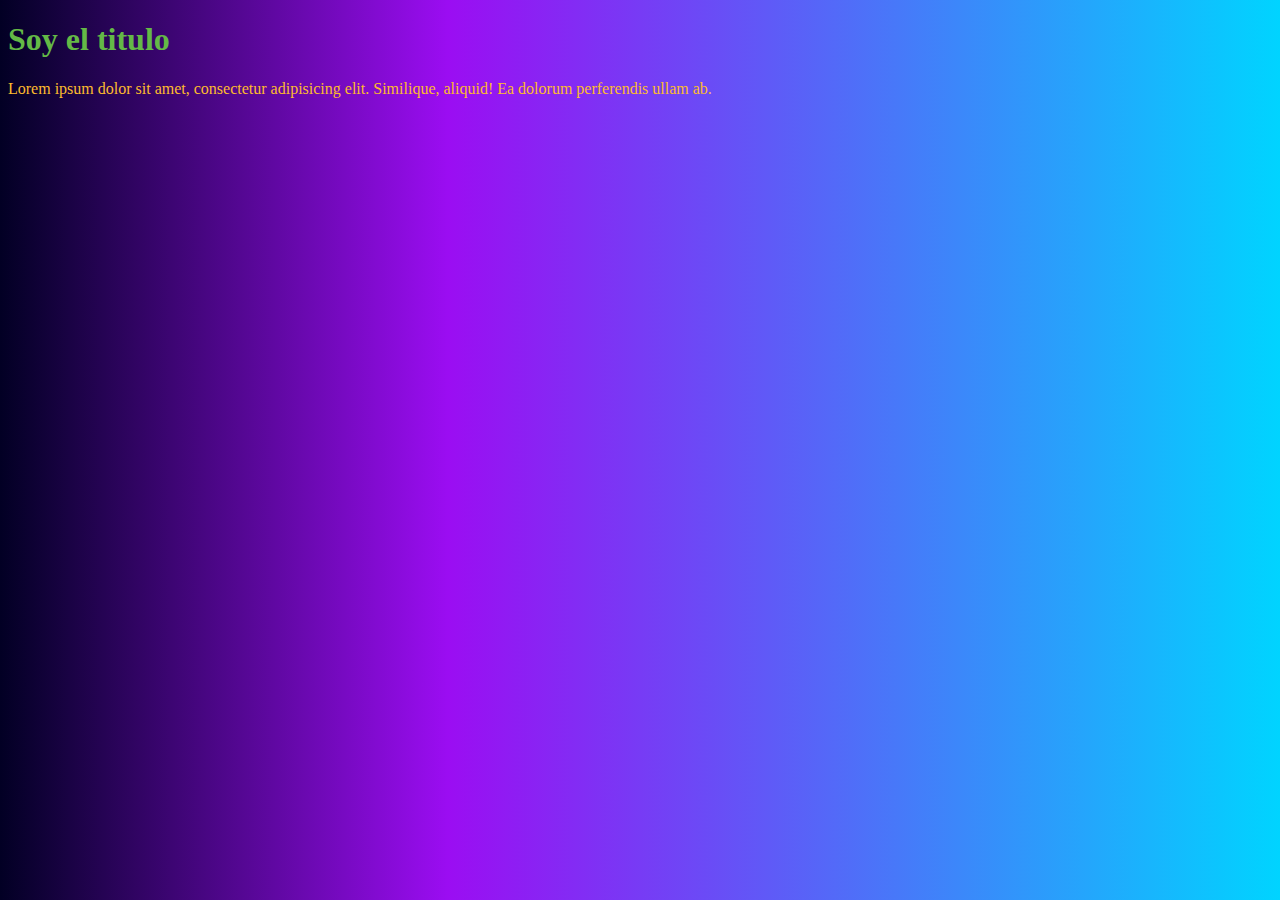
<file: 01-Gradients/index.html>
<!DOCTYPE html>
<html lang="en">
<head>
    <meta charset="UTF-8">
    <meta http-equiv="X-UA-Compatible" content="IE=edge">
    <meta name="viewport" content="width=device-width, initial-scale=1.0">
    <title>Document</title>
    <link rel="stylesheet" href="style.css">
</head>
<body>
    <h1>Soy el titulo</h1>
    <p>Lorem ipsum dolor sit amet, consectetur adipisicing elit. Similique, aliquid! Ea dolorum perferendis ullam ab.</p>
    
</body>
</html>
</file>
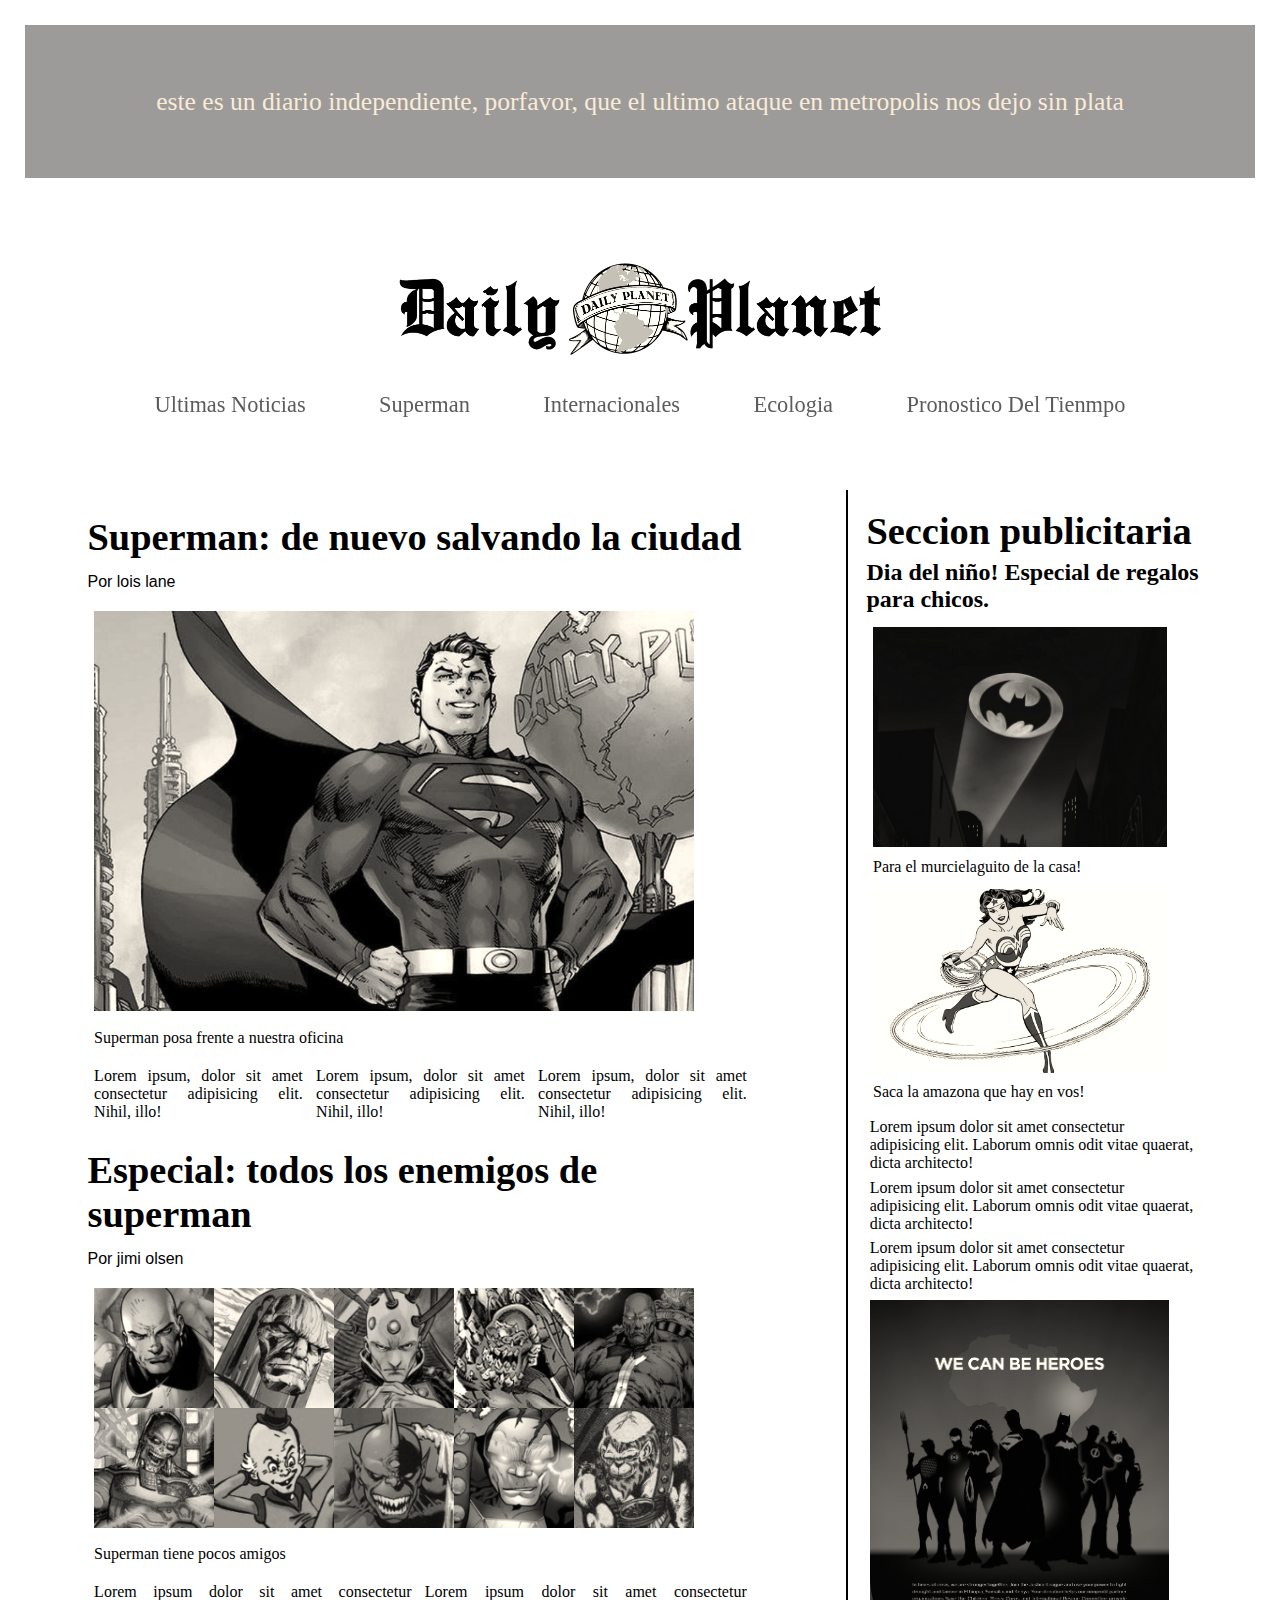
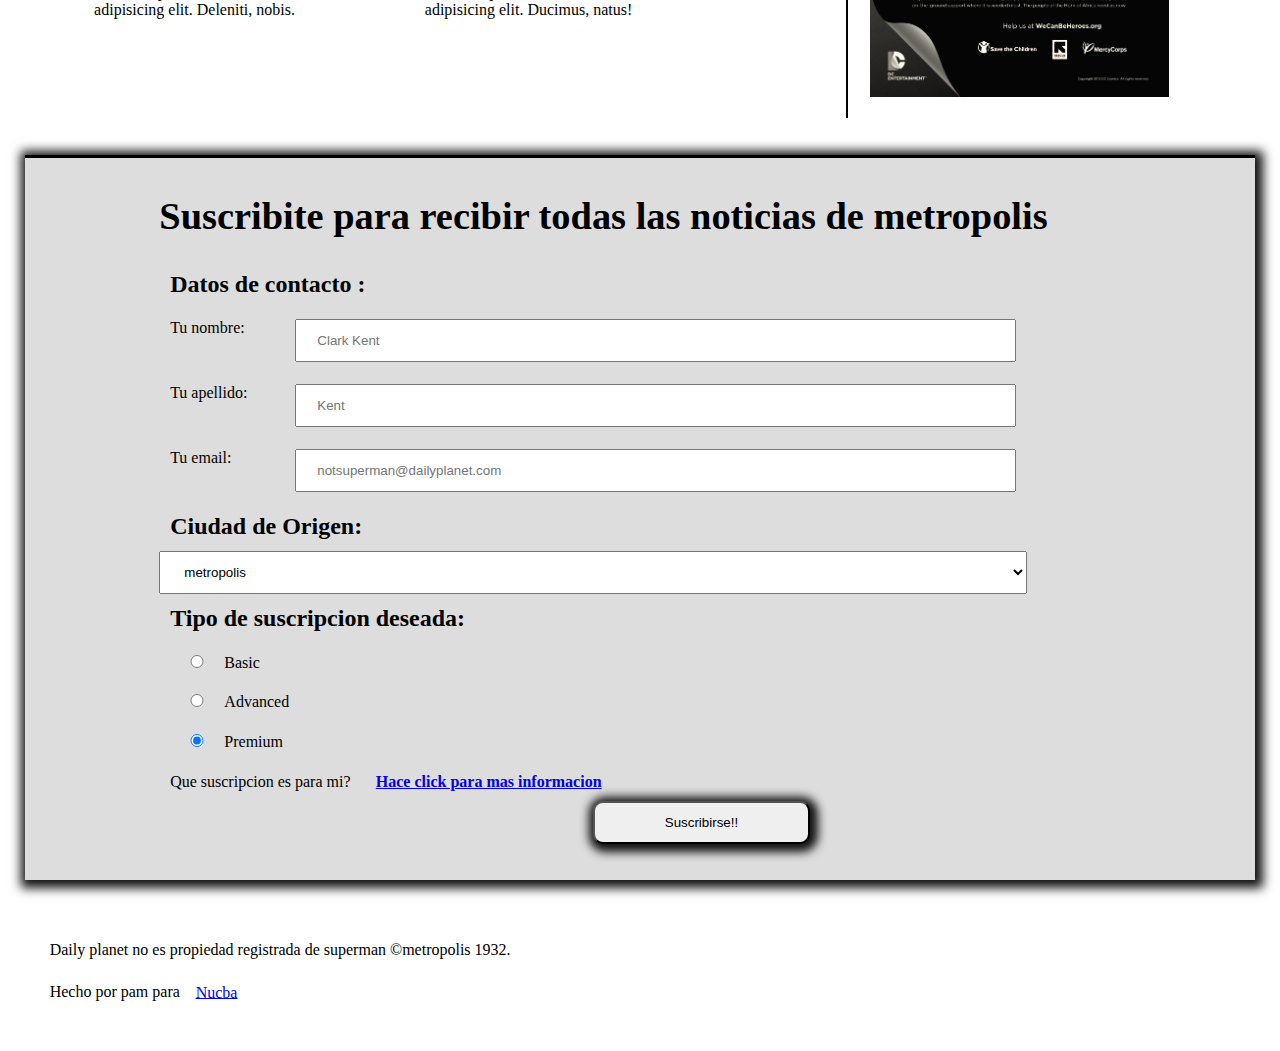
<file: 02-daily-planet/index.html>
<!DOCTYPE html>
<html lang="en">
<head>
    <meta charset="UTF-8">
    <meta http-equiv="X-UA-Compatible" content="IE=edge">
    <meta name="viewport" content="width=device-width, initial-scale=1.0">
    <meta name="descripcion" content="El sitio del diario Daily Planet, donde superman no trabaja">
    <link rel="stylesheet" href="./style.css">
    <title>Daily planet</title>
</head>
<body>
    <div class="suscribers"> este es un diario independiente, porfavor, que el ultimo ataque en metropolis nos dejo sin plata


    </div>
    <header>
        <img src="./assets/logo.png" alt="logo">
        <h1>The Daily planet</h1>
        <nav>
            <ul>
            <li class="navlist"><a href="./info.html">Ultimas Noticias</a></li>
            <li class="navlist"><a href="./info.html">Superman</a></li>
            <li class="navlist"><a href="./info.html">Internacionales</a></li>
            <li class="navlist"><a href="./info.html">Ecologia</a></li>
            <li class="navlist"><a href="./info.html">Pronostico del tienmpo</a></li>
            </ul>
            




        </nav>
    </header>

   <div class="principal">
 
    <main>
        <article>
            
            <h2>Superman: de nuevo salvando la ciudad</h2>
            <p class="reporterName">Por lois lane</p>
            <figure>
                <img class="photo" src="./assets/super.jpg" alt="superman">
                <figcaption>Superman posa frente a nuestra oficina</figcaption>
            </figure>
            <div class="newsContent">
                <p>Lorem ipsum, dolor sit amet consectetur adipisicing elit. Nihil, illo!</p>
                <p>Lorem ipsum, dolor sit amet consectetur adipisicing elit. Nihil, illo!</p>
                <p>Lorem ipsum, dolor sit amet consectetur adipisicing elit. Nihil, illo!</p>


            </div>
        </article>

        <article>
            
            <h2>Especial: todos los enemigos de superman</h2>
            <p class="reporterName">Por jimi olsen</p>
            <figure>
                <img class="photo" src="./assets/enemigos.jpg" alt="enemigos">
                <figcaption>Superman tiene pocos amigos</figcaption>
            </figure>
            <div class="newsContent">
                <p>Lorem ipsum dolor sit amet consectetur adipisicing elit. Deleniti, nobis.</p>
                <p>Lorem ipsum dolor sit amet consectetur adipisicing elit. Ducimus, natus!</p>


            </div>
        </article>


    </main>


    <aside>
        <article>
            <h2>Seccion publicitaria</h2>
            <h3>Dia del niño! Especial de regalos para chicos.</h3>
            <div class="ads">
                <figure>
                    <img src="./assets/Bat-signal.png" alt="Bat-signal">
                    <figcaption>Para el murcielaguito de la casa!</figcaption> 
                </figure>
                <figure>
                    <img src="./assets/lasso.jpeg" alt="amazon">
                    <figcaption>Saca la amazona que hay en vos!</figcaption> 
                </figure>
            </div>
            <div class="ads">
            <p>Lorem ipsum dolor sit amet consectetur adipisicing elit. Laborum omnis odit vitae quaerat, dicta architecto!</p>
            <p>Lorem ipsum dolor sit amet consectetur adipisicing elit. Laborum omnis odit vitae quaerat, dicta architecto!</p>
            <p>Lorem ipsum dolor sit amet consectetur adipisicing elit. Laborum omnis odit vitae quaerat, dicta architecto!</p>
               <img src="./assets/heroes.jpg" alt="">
             </div>
            </article>
         </aside>


     </div>
     <div class="suscribe">
         <h2>Suscribite para recibir todas las noticias de metropolis</h2>
         <form action="/"  method="GET">
            <h3>Datos de contacto :</h3>
            <label class="userInfo">Tu nombre:
                <input type="text" name="suscriberName" placeholder="Clark Kent" required>
             </label>
             <label class="userInfo">Tu apellido:
                <input type="text" name="suscriberLastName" placeholder="Kent" required>
             </label>
             <label class="userInfo">Tu email:
                <input type="email" name="suscriberEmail" placeholder="notsuperman@dailyplanet.com" required>
             </label>
             <h3>Ciudad de Origen:</h3>
             <select name="city">
                 <option class ="cityText"value="metropolis">metropolis</option>
                 <option class ="cityText"value="smallville">smallville</option>
                 <option class ="cityText"value="gotham">gotham</option>
                 <option class ="cityText"value="central">central city</option>
                 <option class ="cityText"value="fawcett">fawcett city</option>
                 <option class ="cityText"value="other">otra</option>
             </select>
             <h3>Tipo de suscripcion deseada:</h3>
             <label class="userType">
                 <input type="radio" name="suscriptionType" id="valor1" value="1">Basic
             </label>
             <label class="userType">
                <input type="radio" name="suscriptionType" id="valor2" value="2">Advanced
            </label>
            <label class="userType">
                <input type="radio" name="suscriptionType" id="valor3" value="3" checked>Premium
            </label>

            <p>Que suscripcion es para mi?
                <a href="./info.html">
                    <strong>Hace click para mas informacion</strong>
                </a>
            </p>
            <button>Suscribirse!!</button>
        </form>
     </div>



     <footer>
         <p> Daily planet no es propiedad registrada de superman &copy;metropolis 1932.</p>
         <p>Hecho por pam para 
             <a href="https://plataforma.nucba.io/c/1617-codingbootcamp/lunes-y-miercoles-1617-coding-bootcamp-cXa0Y " target="_blank">Nucba</a>
         </p>
             
     </footer>





</body>
</html>
</file>
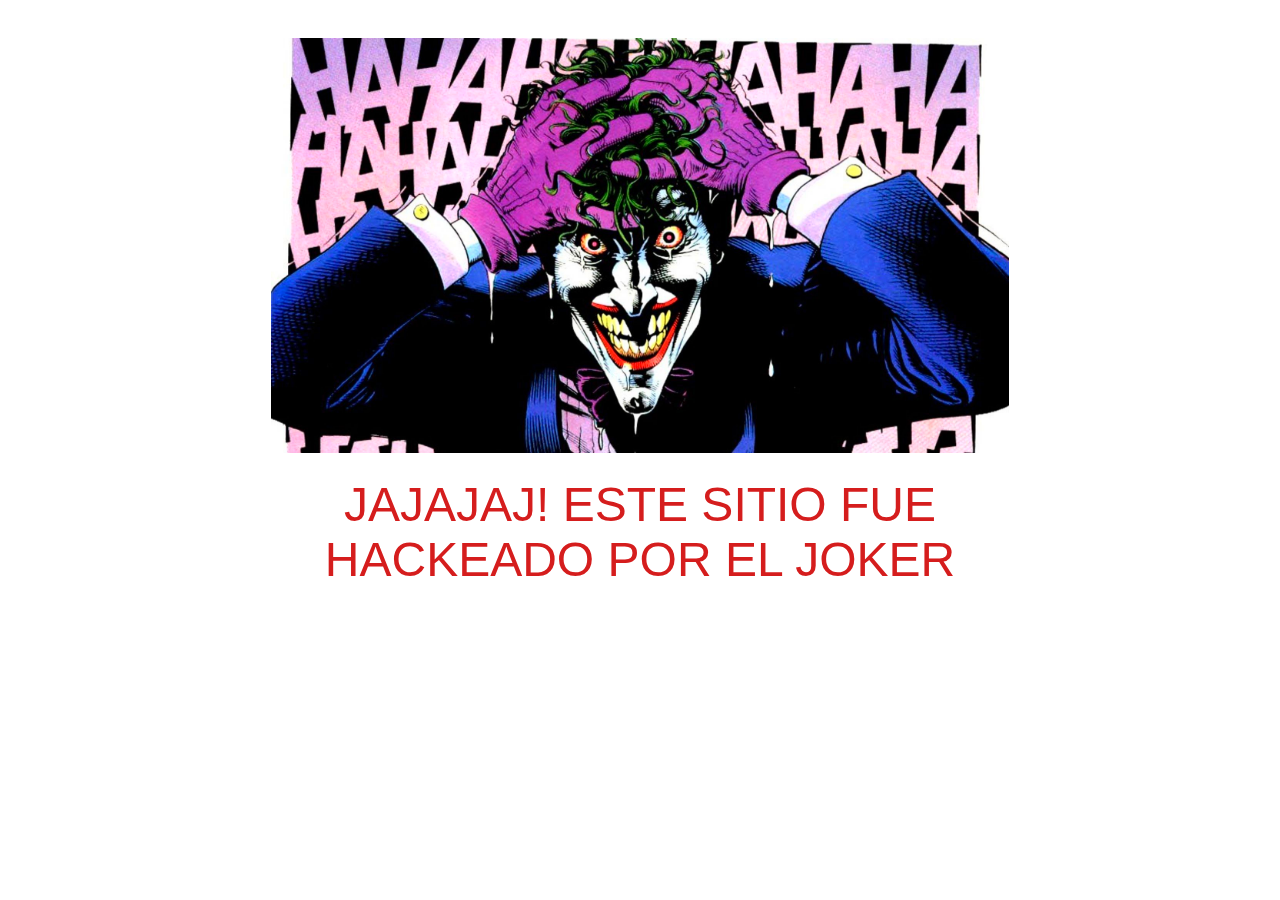
<file: 02-daily-planet/info.html>
<!DOCTYPE html>
<html lang="en">
<head>
    <meta charset="UTF-8">
    <meta http-equiv="X-UA-Compatible" content="IE=edge">
    <meta name="viewport" content="width=device-width, initial-scale=1.0">
    <link rel="stylesheet"  href="https://cdnjs.cloudflare.com/ajax/libs/animate.css/4.1.1/animate.min.css"> 
    <link rel="stylesheet" href="./style.css">
    <title>hacked!</title>
</head>
<body>
    <img class=" joke animated_animated animated_jello" src="./assets/joker.jpg" alt="Hacked!!">
    <p class="joke animated_animated animate_tada">JAJAJAJ! ESTE SITIO FUE HACKEADO POR EL JOKER</p>
    
    <audio autoplay loop>
        <source src="./assets/laugh.mp3" type="audio/mp3">
    </audio>
</body>
</html>
</file>
<file: 01-Gradients/style.css>
body {
    
    background: linear-gradient(0deg, rgba(34,193,195,1) 0%, rgba(253,187,45,1) 100%);;
    background: linear-gradient(90deg, rgba(2,0,36,1) 0%, rgba(155,13,242,1) 35%, rgba(0,212,255,1) 100%);
}
/*creando colores root: cada color va a tener un alias, ya nop necesitamos llamarlos con el codigo rgb */
 :root {
     --main-dark: #9b0df2;
     --main-medium:#020024;
     --main-ligt: #00d4ff;

 }
 h1 {
     color: #64b946;
 }
 p {
     color: rgba(253,187,45,1);
 }
</file>
<file: 02-daily-planet/style.css>
/*general */
* {
    padding: 1%;
    margin: 0;
    
    font-family: "Open sans", "times new roman" sans-serif;
}
img {
    filter: saturate(0%) sepia(20%);
}
h1{
    display: none;
    
}
h2 {
    font-size: 2.4em;
}
h3 {
    font-size: 1.5em;
}

    
    




/* header */
.suscribers {

    padding: 5%;
    background-color:rgb(156,155,154) ;
    color: antiquewhite;
    font-size: 1.6em;
    text-align: center;
    
}
 header {
     position: sticky;
     top: -80px;
     background-color: rgba(255, 255, 255, 0.5);
     z-index: 10;
    


 }
 
header img {
   width: 40%;
   margin: auto;
   display: block;
   margin-top: 5%;

}
/* navbar*/
ul {
    text-align: center;
    
}

.navlist {

    display: inline;
    text-transform:  capitalize;
    font-size: 1.2em;
    /* el orden en el que posamos el parametro arriba , derecha , abajo , izquierda . si hay solo 2 seria arriba /abajo , izquierda/derecha*/

    padding: 0.5% 2%;
}


.navlist a{
    
    text-decoration: none;
    color: rgb(92, 92 ,92);
}
.navlist:hover{
    background-color: gainsboro;
}

/*principal */

.principal {
 display: flex;
 padding: 3%;
 justify-content: space-between;
     
}
/* news*/

main {
    width: 60%;
}
main .reporterName {
    font-family: Impact, Haettenschweiler, 'Arial Narrow Bold', sans-serif;
    
}
main .photo {
    max-width: 800px;
}
 

.newsContent {
    display: flex;
}
main .newsContent p {
    padding: 0 1%;
    text-align: justify;
}
/* aside */
aside {
    width: 30%;
    border-left: 2px solid black;
}
aside .ads {
    display: flex;
    justify-content: center;
    flex-direction: column;
}
aside img {
    width: 90%;

}
/* Form */
.suscribe {
    margin: auto;
    border-top: 3px solid black;
    background-color:  rgb(221, 221, 221) ;
    padding:2% 0 2% 10% ;
    box-shadow: 2px 2px 10px 6px rgb(18, 17, 17);
    margin-bottom: 3%;
}
form {
    display: flex;
    flex-direction: column;
}
form label.userInfo {
    justify-content: space-between;
    display: flex;
    box-sizing:border-box ;
    width: 80%;
}
form input, 
form select {
    padding: 12px 20px;
    width: 80%;
    
}
form input[type="radio"]{
    width: 20%;
}

form label.userType {
    width: 25%;
}
 form button {
     width: 20%;
     text-align: center;
     padding: 12px 20px;
     margin: auto;
     border-radius: 10px;
     box-shadow: 2px 2px 10px 6px rgb(18, 17, 17);
 }

/* hacked*/
.joke {
    display: block;
    filter: saturate(150%) sepia(0%);
    width: 60%;
    margin: auto;
 
 }
 p.joke {
 
   font-size: 3em;
   text-align: center;
   font-family: 'Franklin Gothic Medium', 'Arial Narrow', Arial, sans-serif;  
   color: brown;  
 }
 /* media queries */
 @media (max-width: 1440px){
     main .photo {
         max-width: 600px;
     }
     
     .navlist {
         font-size: 1.4em;
     }
 }
 @media (max-width: 1024px){
    main .photo {
         max-width: 600px;
    }
    
    .navlist {
         font-size: 1.4em;
    }

 }
 @media (max-width: 768px){
    h2 {
        font-size: 2em;
    }
    
    .principal {
        flex-direction: column;
    }
    main {
        width: 100%;
    }
     main .photo {
         max-width: 600px;
     }
    aside {
        width: 100%;
        border-left: 0;
        border-top: 2px solid black;
        margin-top: 2%;
    }
    aside article {
        display: flex;
        flex-direction: row;
        flex-wrap: wrap;
    }
    .ads {
        width: 45%;
        text-align: justify;
    }
    .ads:last-child img {
        display: none;
    }

 }
</file>
